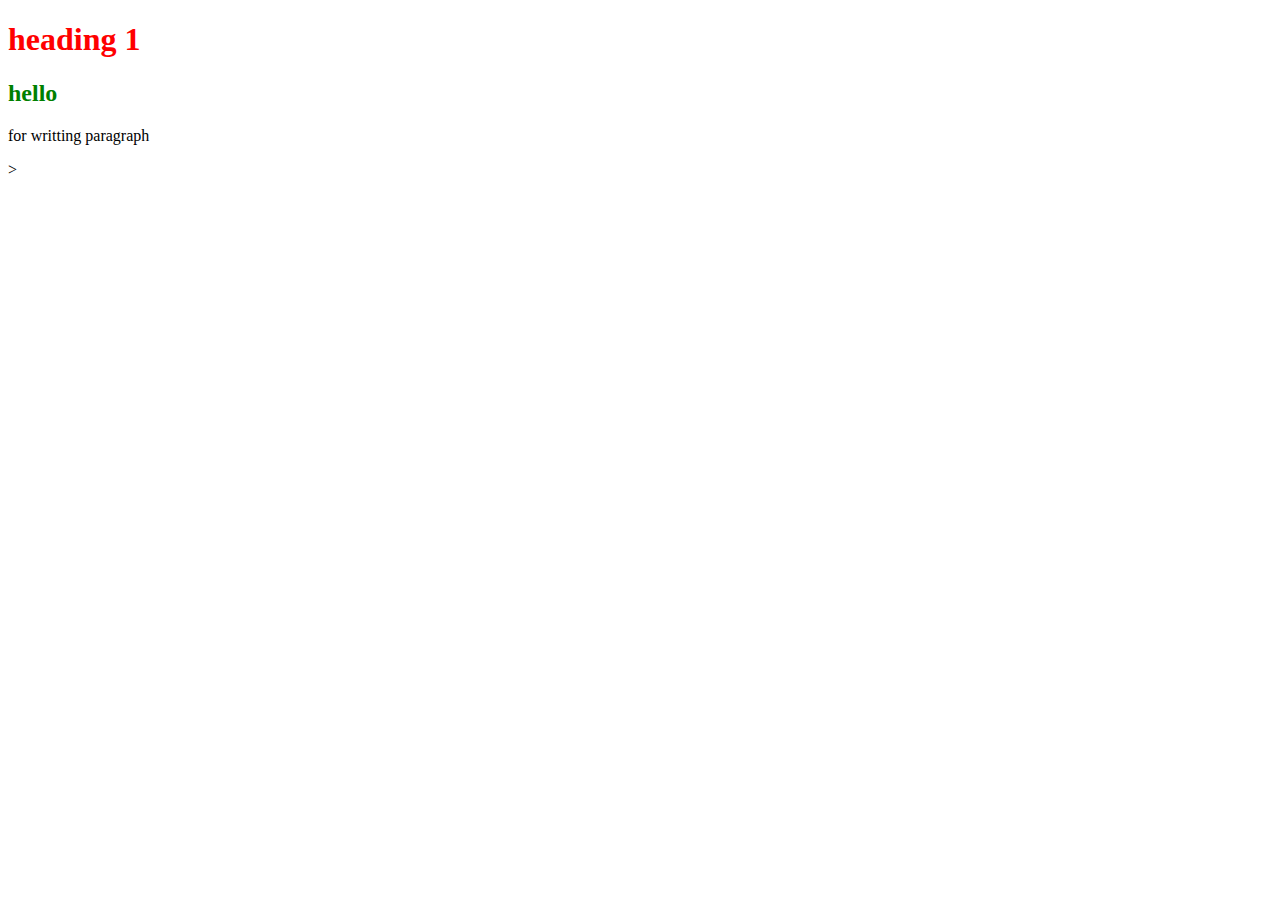
<file: index.html>
<!DOCTYPE html>
<!-- saved from url=(0048)file:///C:/Users/GOPI/Desktop/project/index.html -->
<html><head><meta http-equiv="Content-Type" content="text/html; charset=windows-1252">
	<title>my website</title>
	<link rel="stylesheet" type="text/css" href="./index_files/style1.css">
	<!--<script src="./index_files/javascript.js.download"></script></head><body>&gt;
	<style type="text/css"></style>-->


	<h1>heading 1</h1>
<h2>hello</h2>
<script>
var no1 = 10 ;
var no2 = 20 ;
//alert(no1 + no2);
for( var i = 0 ; i < 5 ; i++)
{
	//console.log("hii")
	console.log(i);
}
var i1 =10;
while(i1 < 18)
{
	console.log(i1);
	i1++;
}
var no5=[2, 5, 7, 9, 3];
no5.forEach(function (no3){
	console.log(no3);
}
);


</script>

                                                                                                                                                                                                                                                                                                                                                                                                                                                                                                                                                                                                                                                                                                                                                                                                                                                                                                                                                                                                                                                                                                                                                                                                                                                                                                                                                                                                                                                                                                                                                                                                                                                                                                                                                                                                                                                                                                                                                                                                                                                                                                                                                                                                                                                                                                                                                                                                                                                                                                                                                                                                                                                                                                                                                                              

	<p>for 
	writting 
paragraph
</p>&gt;


</body></html>
</file>
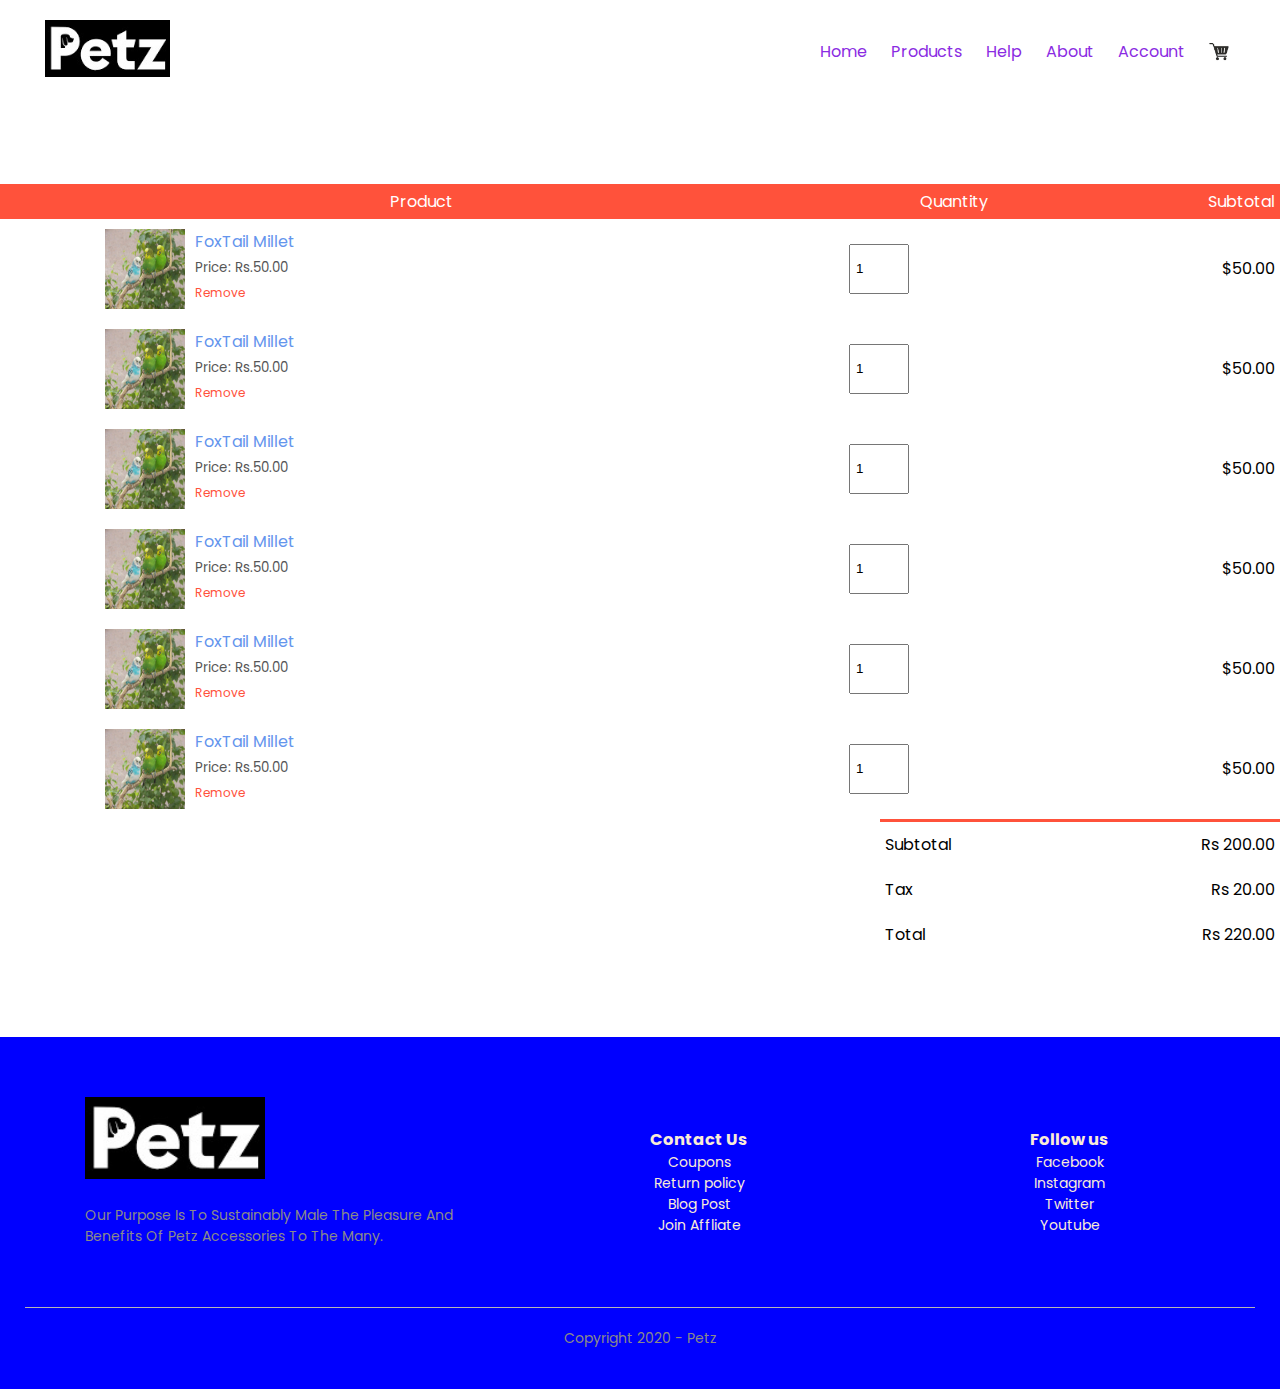
<file: cart.html>
<!DOCTYPE html>
<html lang="en">
<head>
	<meta charset="UTF-8">
    <meta name="viewport" content="width=device-width, initial-scale=1.0">
	<title>All Products-PETZ</title>
	<link rel="stylesheet" type="text/css" href="projectstyle.css">
    <link rel="preconnect" href="https://fonts.gstatic.com">
    <link href="https://fonts.googleapis.com/css2?family=Poppins:ital,wght@0,400;0,500;0,600;1,200;1,500&display=swap" rel="stylesheet">
    <link  rel="stylesheet" href="https://stackpath.bootstrapcdn.com/font-awesome/4.7.0/css/font-awesome.min.css"
</head>
<body>
    
   
 <div class="container">
   <div class="navbar">
    <div class="logo">
        <img src="images/logo.jpg" width="125px">
    </div>
        <nav>
            <ul id="MenuItems">
                <li><a href="">Home</a></li>
                <li><a href="">Products</a></li>
                <li><a href="">Help</a></li>
                <li><a href="">About</a></li>
                <li><a href="">Account</a></li>
            </ul>
        </nav>
       <img src="images/images.jfif" width="30px" height="30px">
       <img src="images/menui.png" class="menu-icon" onclick="menutoggle()">
     </div>
     </div>
    
 
<!cartitem details>
<div class="small-container cart-page">
    <table>
    <tr>
        <th>Product</th>
        <th>Quantity</th>
        <th>Subtotal</th>
        </tr>
    <tr>
        <td>
        <div class="cart-info">
            <img src="images/1317467.jpg">
            <div>
            <p>FoxTail Millet</p>
            <small>Price: Rs.50.00</small>
                <br>
                <a href="">Remove</a>
            </div></div></td>
        <td><input type="number" value="1"></td>
        <td>$50.00</td></tr>
    
    
    <tr>
        <td>
        <div class="cart-info">
            <img src="images/1317467.jpg">
            <div>
            <p>FoxTail Millet</p>
            <small>Price: Rs.50.00</small>
                <br>
                <a href="">Remove</a>
            </div></div></td>
        <td><input type="number" value="1"></td>
        <td>$50.00</td></tr>
    
    <tr>
        <td>
        <div class="cart-info">
            <img src="images/1317467.jpg">
            <div>
            <p>FoxTail Millet</p>
            <small>Price: Rs.50.00</small>
                <br>
                <a href="">Remove</a>
            </div></div></td>
        <td><input type="number" value="1"></td>
        <td>$50.00</td></tr>
    
    <tr>
        <td>
        <div class="cart-info">
            <img src="images/1317467.jpg">
            <div>
            <p>FoxTail Millet</p>
            <small>Price: Rs.50.00</small>
                <br>
                <a href="">Remove</a>
            </div></div></td>
        <td><input type="number" value="1"></td>
        <td>$50.00</td></tr>
    
    <tr>
        <td>
        <div class="cart-info">
            <img src="images/1317467.jpg">
            <div>
            <p>FoxTail Millet</p>
            <small>Price: Rs.50.00</small>
                <br>
                <a href="">Remove</a>
            </div></div></td>
        <td><input type="number" value="1"></td>
        <td>$50.00</td></tr>
    
    <tr>
        <td>
        <div class="cart-info">
            <img src="images/1317467.jpg">
            <div>
            <p>FoxTail Millet</p>
            <small>Price: Rs.50.00</small>
                <br>
                <a href="">Remove</a>
            </div></div></td>
        <td><input type="number" value="1"></td>
        <td>$50.00</td></tr></table>
    
    <div class="total-price"><table>
        <tr>
        <td>Subtotal</td>
        <td>Rs 200.00</td>
        </tr>
        <tr>
        <td>Tax</td>
        <td>Rs 20.00</td>
        </tr>
         <tr>
        <td>Total</td>
        <td>Rs 220.00</td>
        </tr>
        </table></div>
    </div>
 

<!footer> 
         <div class="footer">
             <div class="container">
                 <div class="row">
                     <div class="footer-col-2">
                     <img src="images/logo.jpg">
                     <p>Our Purpose Is To Sustainably Male The Pleasure And Benefits Of Petz Accessories To The Many.</p>
                     </div>
                     <div class="footer-col-3">
                         <h3>Contact Us</h3>
                         <ul>
                         <li>Coupons</li>
                         <li>Return policy</li>
                         <li>Blog Post</li>
                         <li>Join Affliate</li>
                         </ul>
                     </div>
                    
                      <div class="footer-col-4">
                         <h3>Follow us</h3>
                         <ul>
                         <li>Facebook</li>
                         <li>Instagram</li>
                         <li>Twitter</li>
                         <li>Youtube</li>
                         </ul>
                 </div>
             </div> 
                <hr>
                 <p class="copyright">Copyright 2020 - Petz</p>
         </div>   
             <! js for toggle menu>
<script>
             var MenuItems = document.getElementById("MenuItems");
    
             MenuItems.style.maxHeight = "0px";
            
    function menutoggle(){
        if(MenuItems.style.maxHeight == "0px")
            { 
                MenuItems.style.maxHeight = "200px";
            }
        else 
        {
            MenuItems.style.maxHeight = "0px";
        }
    }
   
</script> 
</body>
</html>
</file>
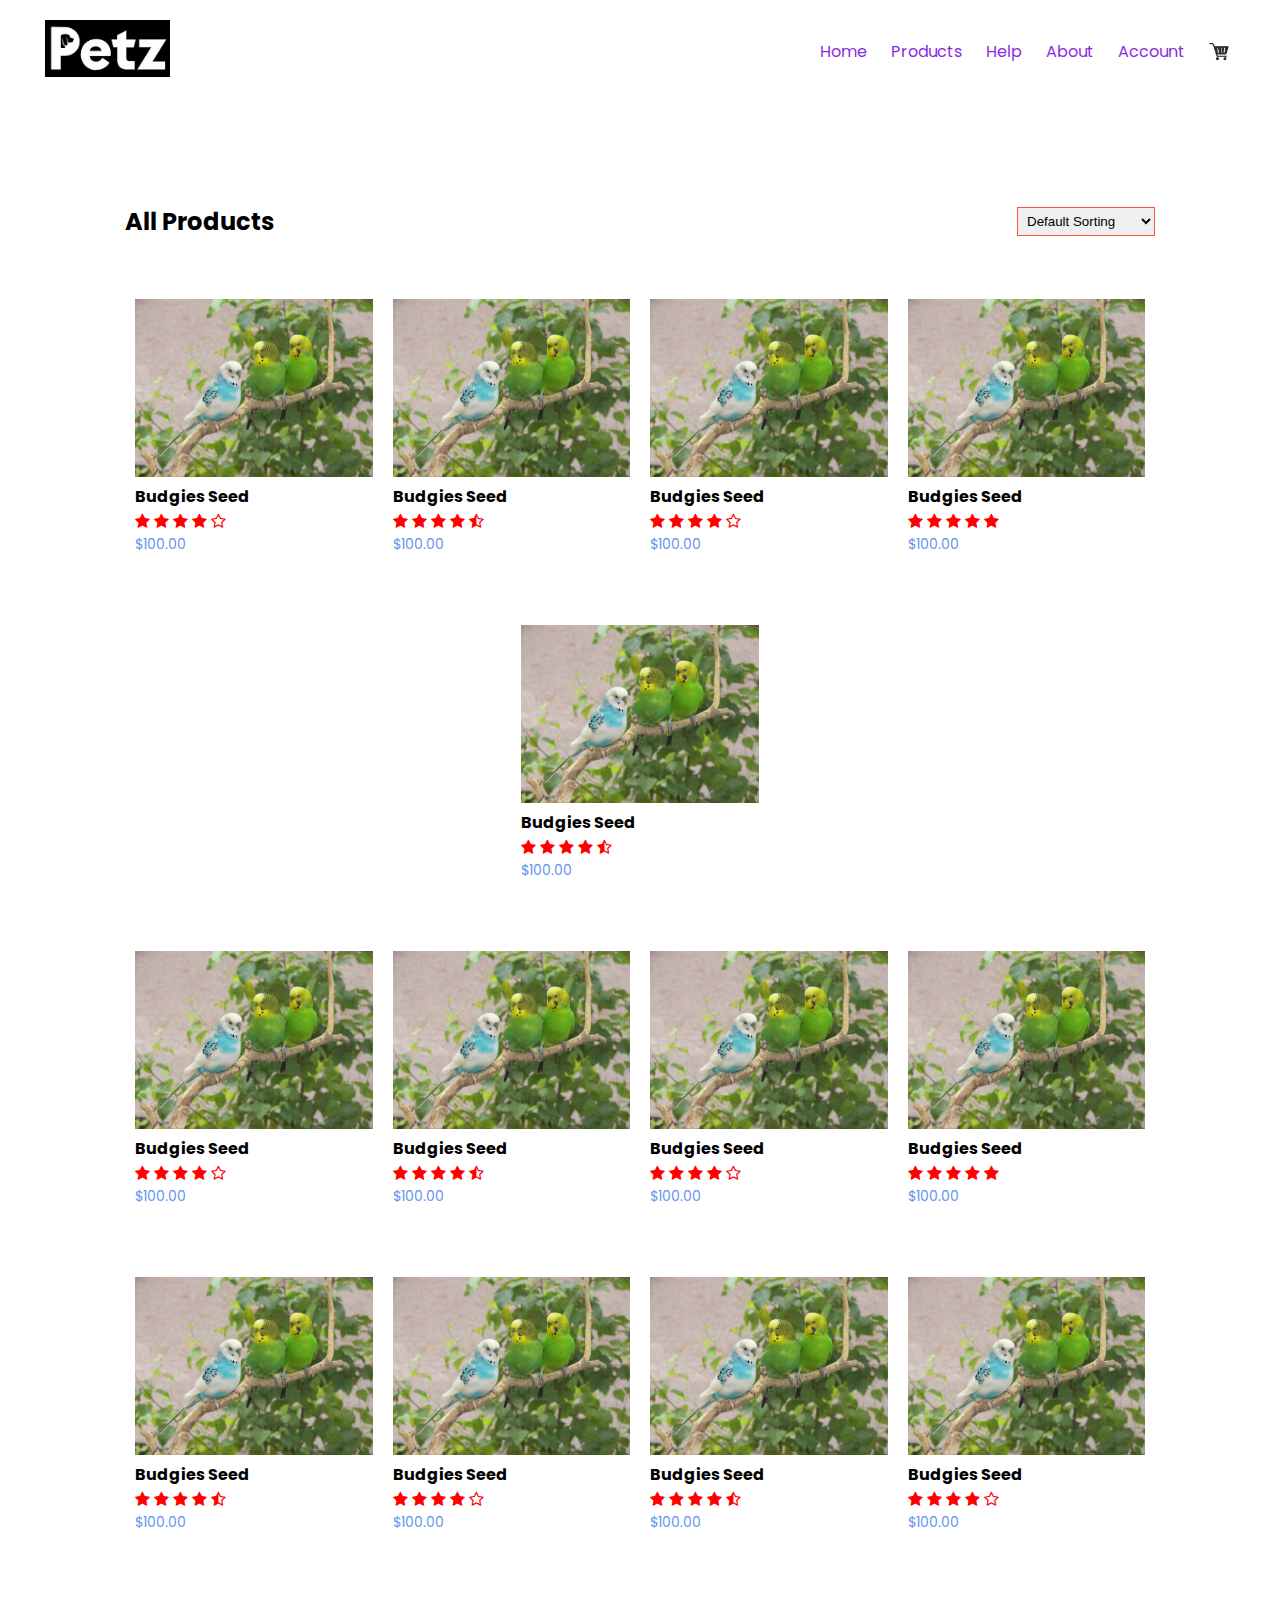
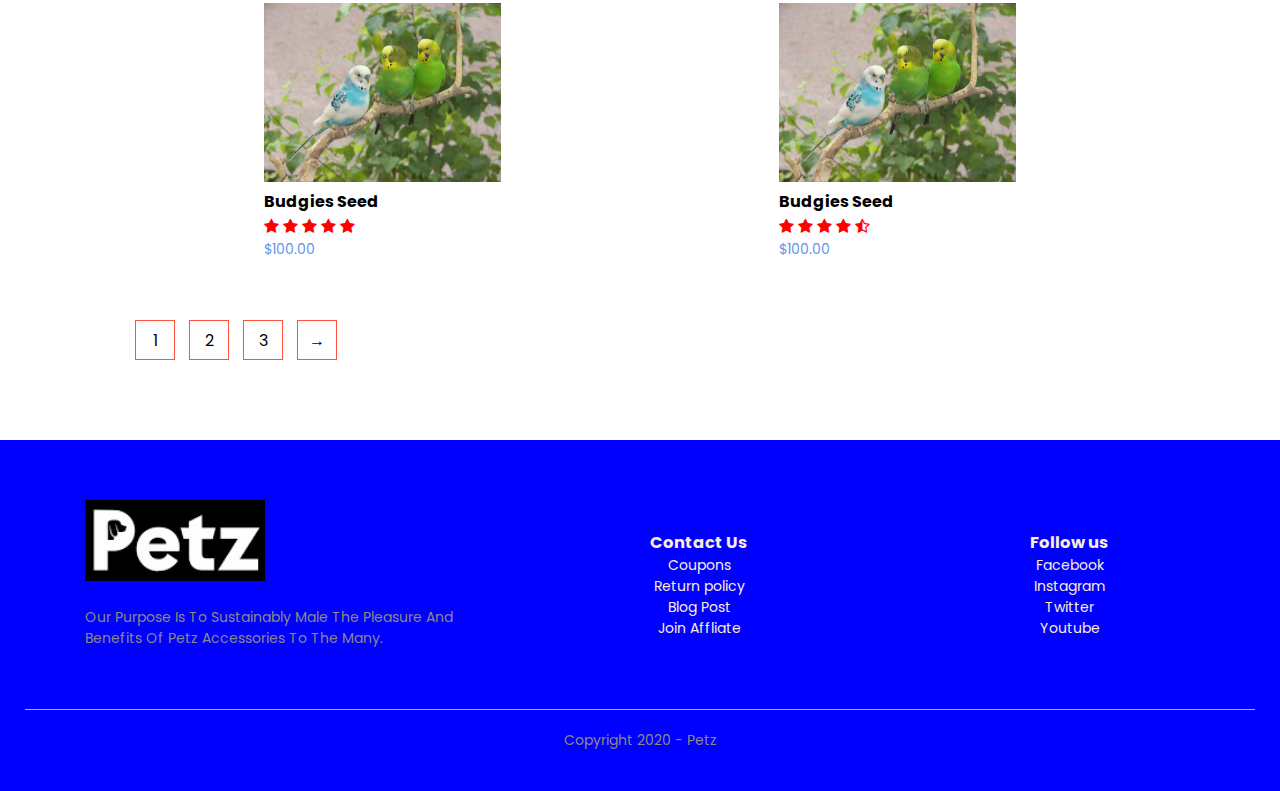
<file: products.html>
<!DOCTYPE html>
<html lang="en">
<head>
	<meta charset="UTF-8">
    <meta name="viewport" content="width=device-width, initial-scale=1.0">
	<title>All Products-PETZ</title>
	<link rel="stylesheet" type="text/css" href="projectstyle.css">
    <link rel="preconnect" href="https://fonts.gstatic.com">
    <link href="https://fonts.googleapis.com/css2?family=Poppins:ital,wght@0,400;0,500;0,600;1,200;1,500&display=swap" rel="stylesheet">
    <link  rel="stylesheet" href="https://stackpath.bootstrapcdn.com/font-awesome/4.7.0/css/font-awesome.min.css"
</head>
<body>
    
   
 <div class="container">
   <div class="navbar">
    <div class="logo">
        <img src="images/logo.jpg" width="125px">
    </div>
        <nav>
            <ul id="MenuItems">
                <li><a href="">Home</a></li>
                <li><a href="">Products</a></li>
                <li><a href="">Help</a></li>
                <li><a href="">About</a></li>
                <li><a href="">Account</a></li>
            </ul>
        </nav>
       <img src="images/images.jfif" width="30px" height="30px">
       <img src="images/menui.png" class="menu-icon" onclick="menutoggle()">
     </div>
     </div>
    
 

<!products>
      <div class="small-conatainer">
           
          <div class="row row-2">
              <h2>All Products</h2>
              <select>
                  <option>Default Sorting</option>
                  <option>Sort by Price</option>
                  <option>Sort by Popularity</option>
                  <option>Sort by Rating</option>
                  <option>Sort by Sale</option>
              </select>
          </div>
                  
              
          <div class="row">
            <div class="col-4">
                <img src="images/1317467.jpg">
                <h4> Budgies Seed</h4>
                   <div class="rating">
                 <i class="fa fa-star"></i>
                 <i class="fa fa-star"></i>
                 <i class="fa fa-star"></i>
                 <i class="fa fa-star"></i>
                 <i class="fa fa-star-o"></i> 
                </div>
                <p>$100.00</p>
              </div>
               <div class="col-4">
                <img src="images/1317467.jpg">
                <h4> Budgies Seed</h4>
                   <div class="rating">
                 <i class="fa fa-star"></i>
                 <i class="fa fa-star"></i>
                 <i class="fa fa-star"></i>
                 <i class="fa fa-star"></i>
                 <i class="fa fa-star-half-o"></i> 
                </div>
                <p>$100.00</p>
              </div>
               <div class="col-4">
                <img src="images/1317467.jpg">
                <h4> Budgies Seed</h4>
                   <div class="rating">
                 <i class="fa fa-star"></i>
                 <i class="fa fa-star"></i>
                 <i class="fa fa-star"></i>
                 <i class="fa fa-star"></i>
                 <i class="fa fa-star-o"></i> 
                </div>
                <p>$100.00</p>
              </div>
               <div class="col-4">
                <img src="images/1317467.jpg">
                <h4> Budgies Seed</h4>
                   <div class="rating">
                 <i class="fa fa-star"></i>
                 <i class="fa fa-star"></i>
                 <i class="fa fa-star"></i>
                 <i class="fa fa-star"></i>
                 <i class="fa fa-star"></i> 
                </div>
                <p>$100.00</p>
              </div>
               <div class="col-4">
                <img src="images/1317467.jpg">
                <h4> Budgies Seed</h4>
                   <div class="rating">
                 <i class="fa fa-star"></i>
                 <i class="fa fa-star"></i>
                 <i class="fa fa-star"></i>
                 <i class="fa fa-star"></i>
                 <i class="fa fa-star-half-o"></i> 
                </div>
                <p>$100.00</p>
              </div>
          </div>
          
           <div class="row">
            <div class="col-4">
                <img src="images/1317467.jpg">
                <h4> Budgies Seed</h4>
                   <div class="rating">
                 <i class="fa fa-star"></i>
                 <i class="fa fa-star"></i>
                 <i class="fa fa-star"></i>
                 <i class="fa fa-star"></i>
                 <i class="fa fa-star-o"></i> 
                </div>
                <p>$100.00</p>
              </div>
               <div class="col-4">
                <img src="images/1317467.jpg">
                <h4> Budgies Seed</h4>
                   <div class="rating">
                 <i class="fa fa-star"></i>
                 <i class="fa fa-star"></i>
                 <i class="fa fa-star"></i>
                 <i class="fa fa-star"></i>
                 <i class="fa fa-star-half-o"></i> 
                </div>
                <p>$100.00</p>
              </div>
               <div class="col-4">
                <img src="images/1317467.jpg">
                <h4> Budgies Seed</h4>
                   <div class="rating">
                 <i class="fa fa-star"></i>
                 <i class="fa fa-star"></i>
                 <i class="fa fa-star"></i>
                 <i class="fa fa-star"></i>
                 <i class="fa fa-star-o"></i> 
                </div>
                <p>$100.00</p>
              </div>
               <div class="col-4">
                <img src="images/1317467.jpg">
                <h4> Budgies Seed</h4>
                   <div class="rating">
                 <i class="fa fa-star"></i>
                 <i class="fa fa-star"></i>
                 <i class="fa fa-star"></i>
                 <i class="fa fa-star"></i>
                 <i class="fa fa-star"></i> 
                </div>
                <p>$100.00</p>
              </div>
               <div class="col-4">
                <img src="images/1317467.jpg">
                <h4> Budgies Seed</h4>
                   <div class="rating">
                 <i class="fa fa-star"></i>
                 <i class="fa fa-star"></i>
                 <i class="fa fa-star"></i>
                 <i class="fa fa-star"></i>
                 <i class="fa fa-star-half-o"></i> 
                </div>
                <p>$100.00</p>
               </div>
            <div class="col-4">
                <img src="images/1317467.jpg">
                <h4> Budgies Seed</h4>
                   <div class="rating">
                 <i class="fa fa-star"></i>
                 <i class="fa fa-star"></i>
                 <i class="fa fa-star"></i>
                 <i class="fa fa-star"></i>
                 <i class="fa fa-star-o"></i> 
                </div>
                <p>$100.00</p>
              </div>
               <div class="col-4">
                <img src="images/1317467.jpg">
                <h4> Budgies Seed</h4>
                   <div class="rating">
                 <i class="fa fa-star"></i>
                 <i class="fa fa-star"></i>
                 <i class="fa fa-star"></i>
                 <i class="fa fa-star"></i>
                 <i class="fa fa-star-half-o"></i> 
                </div>
                <p>$100.00</p>
              </div>
               <div class="col-4">
                <img src="images/1317467.jpg">
                <h4> Budgies Seed</h4>
                   <div class="rating">
                 <i class="fa fa-star"></i>
                 <i class="fa fa-star"></i>
                 <i class="fa fa-star"></i>
                 <i class="fa fa-star"></i>
                 <i class="fa fa-star-o"></i> 
                </div>
                <p>$100.00</p>
              </div>
               <div class="col-4">
                <img src="images/1317467.jpg">
                <h4> Budgies Seed</h4>
                   <div class="rating">
                 <i class="fa fa-star"></i>
                 <i class="fa fa-star"></i>
                 <i class="fa fa-star"></i>
                 <i class="fa fa-star"></i>
                 <i class="fa fa-star"></i> 
                </div>
                <p>$100.00</p>
              </div>
               <div class="col-4">
                <img src="images/1317467.jpg">
                <h4> Budgies Seed</h4>
                   <div class="rating">
                 <i class="fa fa-star"></i>
                 <i class="fa fa-star"></i>
                 <i class="fa fa-star"></i>
                 <i class="fa fa-star"></i>
                 <i class="fa fa-star-half-o"></i> 
                </div>
                <p>$100.00</p>
              </div>
          </div>
          <div class="page-btn">
              <span>1</span>
              <span>2</span>
              <span>3</span>
              <span>&#8594;</span>
          </div>
     </div> 

 

<!footer> 
         <div class="footer">
             <div class="container">
                 <div class="row">
                     <div class="footer-col-2">
                     <img src="images/logo.jpg">
                     <p>Our Purpose Is To Sustainably Male The Pleasure And Benefits Of Petz Accessories To The Many.</p>
                     </div>
                     <div class="footer-col-3">
                         <h3>Contact Us</h3>
                         <ul>
                         <li>Coupons</li>
                         <li>Return policy</li>
                         <li>Blog Post</li>
                         <li>Join Affliate</li>
                         </ul>
                     </div>
                    
                      <div class="footer-col-4">
                         <h3>Follow us</h3>
                         <ul>
                         <li>Facebook</li>
                         <li>Instagram</li>
                         <li>Twitter</li>
                         <li>Youtube</li>
                         </ul>
                 </div>
             </div> 
                <hr>
                 <p class="copyright">Copyright 2020 - Petz</p>
         </div>   
             <! js for toggle menu>
<script>
             var MenuItems = document.getElementById("MenuItems");
    
             MenuItems.style.maxHeight = "0px";
            
    function menutoggle(){
        if(MenuItems.style.maxHeight == "0px")
            { 
                MenuItems.style.maxHeight = "200px";
            }
        else 
        {
            MenuItems.style.maxHeight = "0px";
        }
    }
   
</script> 
</body>
</html>
</file>
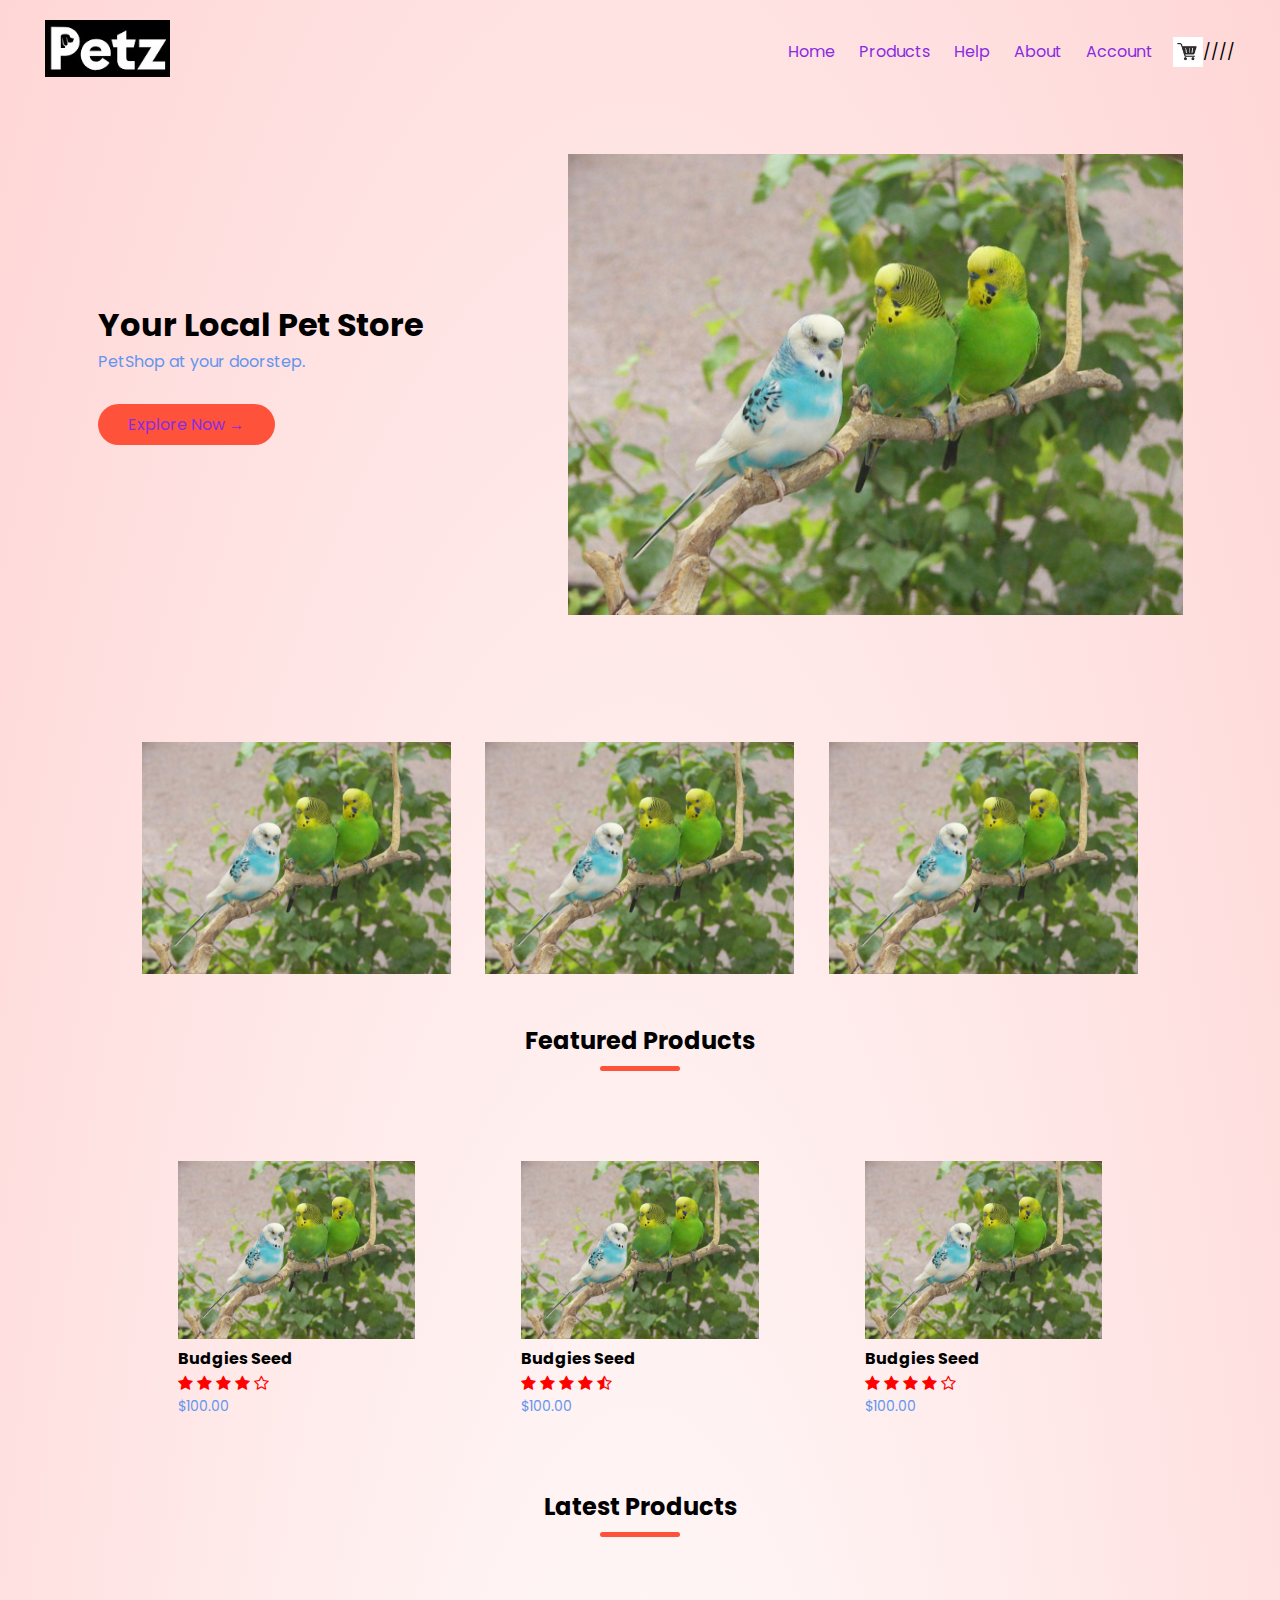
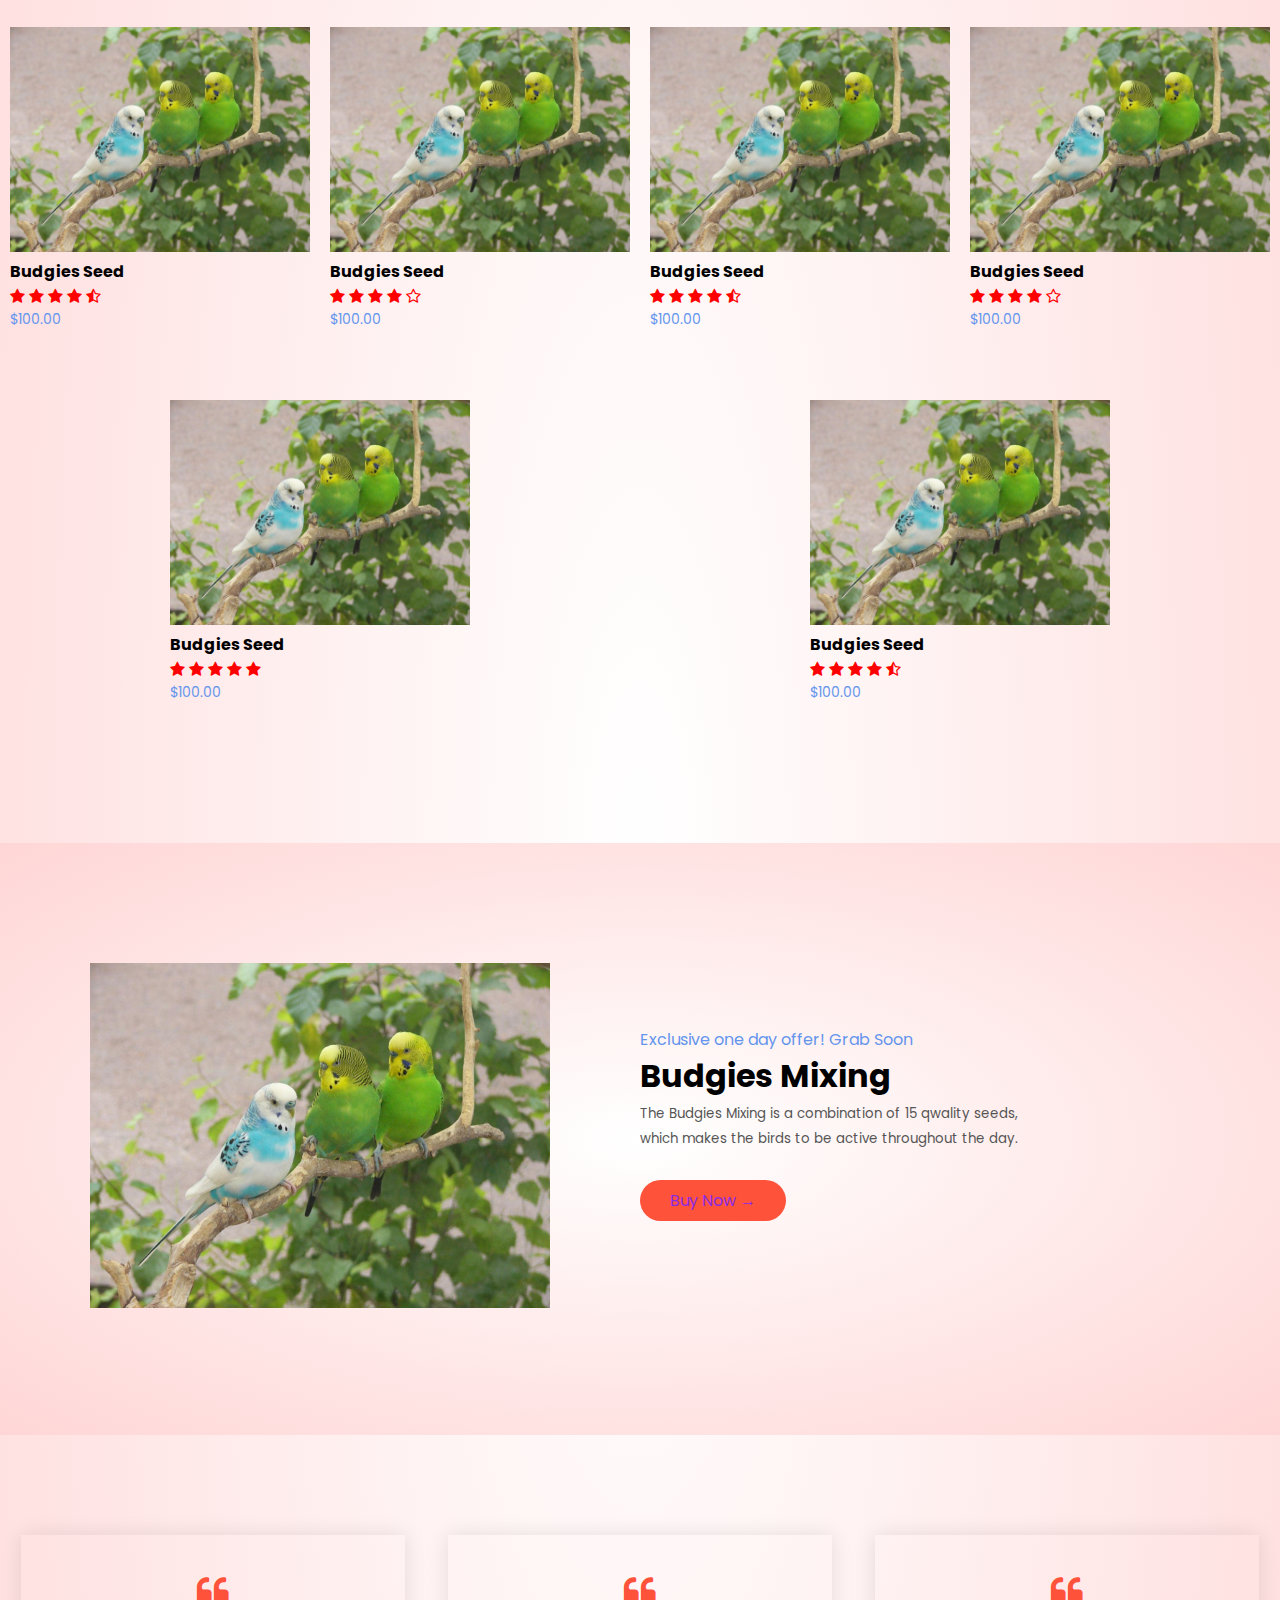
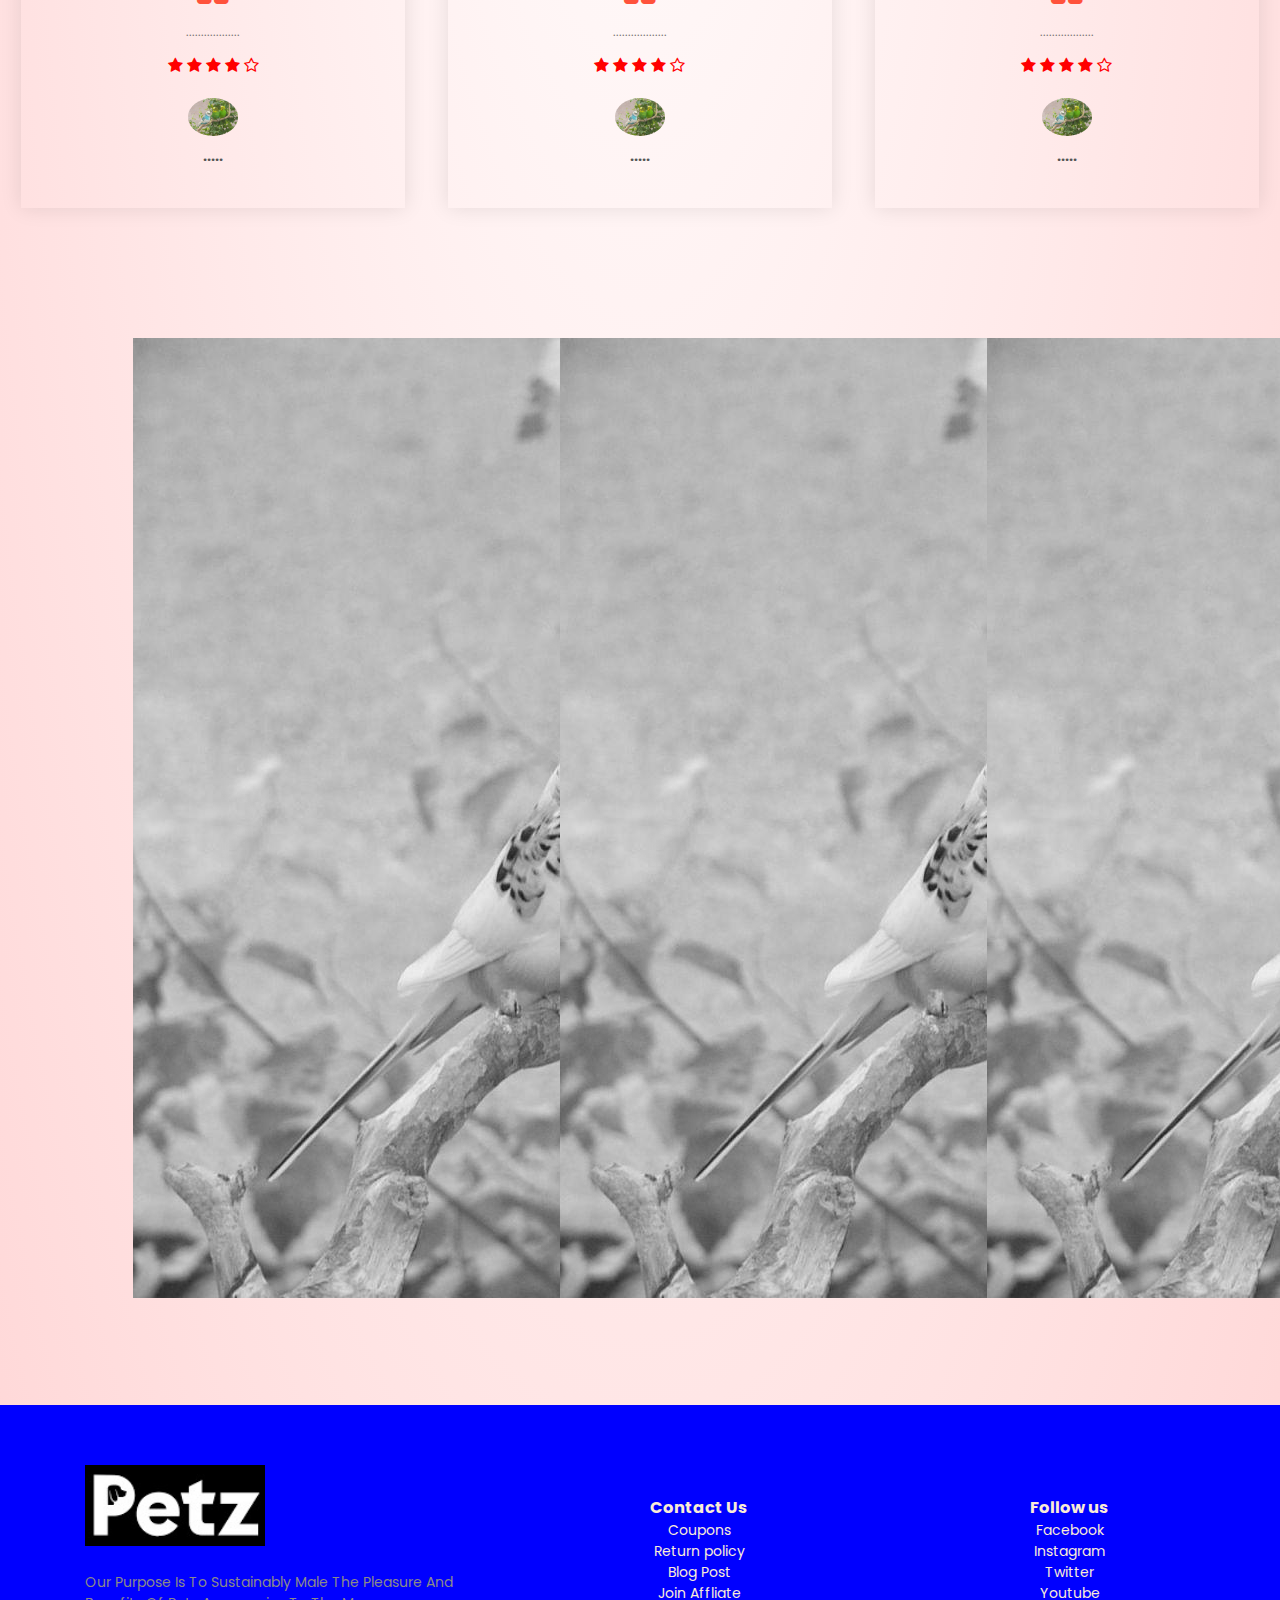
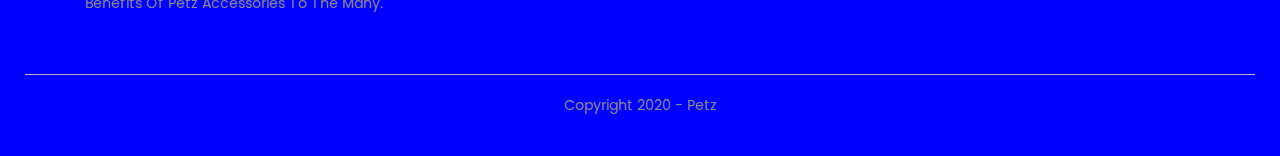
<file: project.html>
<!DOCTYPE html>
<html lang="en">
<head>
	<meta charset="UTF-8">
    <meta name="viewport" content="width=device-width, initial-scale=2.3">
	<title>PETZ | Your Local Petstore</title>
	<link rel="stylesheet" type="text/css" href="projectstyle.css">
    <link rel="preconnect" href="https://fonts.gstatic.com">
    <link href="https://fonts.googleapis.com/css2?family=Poppins:ital,wght@0,400;0,500;0,600;1,200;1,500&display=swap" rel="stylesheet">
    <link  rel="stylesheet" href="https://stackpath.bootstrapcdn.com/font-awesome/4.7.0/css/font-awesome.min.css"
</head>
<body>
    
 <div class="header">   
 <div class="container">
   <div class="navbar">
    <div class="logo">
        <img src="images/logo.jpg" width="125px">
    </div>
        <nav>
            <ul id="MenuItems">
                <li><a href="">Home</a></li>
                <li><a href="">Products</a></li>
                <li><a href="">Help</a></li>
                <li><a href="">About</a></li>
                <li><a href="">Account</a></li>
            </ul>
        </nav>
       <img src="images/images.jfif" width="30px" height="30px">
       //<img src="images/menui.png" class="menu-icon" onclick="menutoggle()">//
 </div>
     <div class="row">
         <div class="col-1">
             <h1> Your Local Pet Store</h1>
             <p>PetShop at your doorstep. </p>
             <a href="" class="btn">Explore Now &#8594;</a> 
         </div>
         <div class="col-2">
             <img src="images/1317467.jpg">
         </div>
</div>
     </div>
<!catergories>
     <div class="categories">
         <div class="small-conatainer">
       <div class="row">
         <div class="col-3">
           <img src="images/1317467.jpg">
           </div>
           <div class="col-3">
           <img src="images/1317467.jpg">
           </div>
            <div class="col-3">
           <img src="images/1317467.jpg">
           </div>
         </div>
     
     </div>
<!products>
      <div class="small-conatainer">
          <h2 class="title">Featured Products</h2>
          <div class="row">
            <div class="col-4">
                <img src="images/1317467.jpg">
                <h4> Budgies Seed</h4>
                   <div class="rating">
                 <i class="fa fa-star"></i>
                 <i class="fa fa-star"></i>
                 <i class="fa fa-star"></i>
                 <i class="fa fa-star"></i>
                 <i class="fa fa-star-o"></i> 
                </div>
                <p>$100.00</p>
              </div>
               <div class="col-4">
                <img src="images/1317467.jpg">
                <h4> Budgies Seed</h4>
                   <div class="rating">
                 <i class="fa fa-star"></i>
                 <i class="fa fa-star"></i>
                 <i class="fa fa-star"></i>
                 <i class="fa fa-star"></i>
                 <i class="fa fa-star-half-o"></i> 
                </div>
                <p>$100.00</p>
              </div>
               <div class="col-4">
                <img src="images/1317467.jpg">
                <h4> Budgies Seed</h4>
                   <div class="rating">
                 <i class="fa fa-star"></i>
                 <i class="fa fa-star"></i>
                 <i class="fa fa-star"></i>
                 <i class="fa fa-star"></i>
                 <i class="fa fa-star-o"></i> 
                </div>
                <p>$100.00</p>
              </div>
          </div> 
          </div>
          <h2 class="title">Latest Products</h2>
           <div class="row">
               <div class="col-4">
                <img src="images/1317467.jpg">
                <h4> Budgies Seed</h4>
                   <div class="rating">
                 <i class="fa fa-star"></i>
                 <i class="fa fa-star"></i>
                 <i class="fa fa-star"></i>
                 <i class="fa fa-star"></i>
                 <i class="fa fa-star-half-o"></i> 
                </div>
                <p>$100.00</p>
               </div>
            <div class="col-4">
                <img src="images/1317467.jpg">
                <h4> Budgies Seed</h4>
                   <div class="rating">
                 <i class="fa fa-star"></i>
                 <i class="fa fa-star"></i>
                 <i class="fa fa-star"></i>
                 <i class="fa fa-star"></i>
                 <i class="fa fa-star-o"></i> 
                </div>
                <p>$100.00</p>
              </div>
               <div class="col-4">
                <img src="images/1317467.jpg">
                <h4> Budgies Seed</h4>
                   <div class="rating">
                 <i class="fa fa-star"></i>
                 <i class="fa fa-star"></i>
                 <i class="fa fa-star"></i>
                 <i class="fa fa-star"></i>
                 <i class="fa fa-star-half-o"></i> 
                </div>
                <p>$100.00</p>
              </div>
               <div class="col-4">
                <img src="images/1317467.jpg">
                <h4> Budgies Seed</h4>
                   <div class="rating">
                 <i class="fa fa-star"></i>
                 <i class="fa fa-star"></i>
                 <i class="fa fa-star"></i>
                 <i class="fa fa-star"></i>
                 <i class="fa fa-star-o"></i> 
                </div>
                <p>$100.00</p>
              </div>
               <div class="col-4">
                <img src="images/1317467.jpg">
                <h4> Budgies Seed</h4>
                   <div class="rating">
                 <i class="fa fa-star"></i>
                 <i class="fa fa-star"></i>
                 <i class="fa fa-star"></i>
                 <i class="fa fa-star"></i>
                 <i class="fa fa-star"></i> 
                </div>
                <p>$100.00</p>
              </div>
               <div class="col-4">
                <img src="images/1317467.jpg">
                <h4> Budgies Seed</h4>
                   <div class="rating">
                 <i class="fa fa-star"></i>
                 <i class="fa fa-star"></i>
                 <i class="fa fa-star"></i>
                 <i class="fa fa-star"></i>
                 <i class="fa fa-star-half-o"></i> 
                </div>
                <p>$100.00</p>
              </div>
          </div>
     </div> 
<!offer>
     <div class="offer">
     <div class="small-container">
         <div class="row">
         <div class="col-2">
             <img src="images/1317467.jpg" class="offer-img">
             </div>
         <div class="col-2">
             <p>Exclusive one day offer! Grab Soon</p>
             <h1>Budgies Mixing</h1>
             <small>The Budgies Mixing is a combination of 15 qwality seeds, <br>which makes the birds to be active throughout the day.</small>
             <br><a href="" class="btn"> Buy Now &#8594;</a>
             </div></div></div></div>
 <!testimonial>
     <div class="testimonial">
        <div class="small-container">
           <div class="row">
               <div class="col-3">
                   <i class="fa fa-quote-left"></i>
                   <p>..................</p>
                    <div class="rating">
                 <i class="fa fa-star"></i>
                 <i class="fa fa-star"></i>
                 <i class="fa fa-star"></i>
                 <i class="fa fa-star"></i>
                 <i class="fa fa-star-o"></i> 
                 </div>
                   <img src="images/1317467.jpg">
                   <h3>.....</h3>
               </div>
            <div class="col-3">
                   <i class="fa fa-quote-left"></i>
                   <p>..................</p>
                    <div class="rating">
                 <i class="fa fa-star"></i>
                 <i class="fa fa-star"></i>
                 <i class="fa fa-star"></i>
                 <i class="fa fa-star"></i>
                 <i class="fa fa-star-o"></i> 
                 </div>
                   <img src="images/1317467.jpg">
                   <h3>.....</h3>
               </div>
            <div class="col-3">
                   <i class="fa fa-quote-left"></i>
                   <p>..................</p>
                    <div class="rating">
                 <i class="fa fa-star"></i>
                 <i class="fa fa-star"></i>
                 <i class="fa fa-star"></i>
                 <i class="fa fa-star"></i>
                 <i class="fa fa-star-o"></i> 
                 </div>
                   <img src="images/1317467.jpg">
                   <h3>.....</h3>
               </div>
         </div>
     </div>
<!brands>
         <div class="brands">
           <div class="small-container">
             <div class="row">
               <div class="col-5">
                 <img src="images/1317467.jpg">
               </div>
                 <div class="col-5">
                 <img src="images/1317467.jpg">
               </div>
                 <div class="col-5">
                 <img src="images/1317467.jpg">
               </div>
               
             </div>
           </div>
         </div>
<!footer> 
         <div class="footer">
             <div class="container">
                 <div class="row">
                     <div class="footer-col-2">
                     <img src="images/logo.jpg">
                     <p>Our Purpose Is To Sustainably Male The Pleasure And Benefits Of Petz Accessories To The Many.</p>
                     </div>
                     <div class="footer-col-3">
                         <h3>Contact Us</h3>
                         <ul>
                         <li>Coupons</li>
                         <li>Return policy</li>
                         <li>Blog Post</li>
                         <li>Join Affliate</li>
                         </ul>
                     </div>
                    
                      <div class="footer-col-4">
                         <h3>Follow us</h3>
                         <ul>
                         <li>Facebook</li>
                         <li>Instagram</li>
                         <li>Twitter</li>
                         <li>Youtube</li>
                         </ul>
                 </div>
             </div> 
                <hr>
                 <p class="copyright">Copyright 2020 - Petz</p>
         </div>   
             <! js for toggle menu>
<script>
             var MenuItems = document.getElementById("MenuItems");
    
             MenuItems.style.maxHeight = "0px";
            
    function menutoggle(){
        if(MenuItems.style.maxHeight == "0px")
            { 
                MenuItems.style.maxHeight = "200px";
            }
        else 
        {
            MenuItems.style.maxHeight = "0px";
        }
    }
   
</script> 
</body>
</html>
</file>
<file: index_files/style1.css>
h1
{
color:red;
}
h2
{
color:green
}
</file>
<file: projectstyle.css>
*{
	margin: 0;
	padding: 0;
	box-sizing: border-box;
}
body{
    font-family: 'Poppins', sans-serif;
}
.navbar{
    display: flex;
    align-items: center;
    padding: 20px;
}
nav{
    flex: 1;
    text-align: right;
}
nav ul{
    display: inline-block;
    list-style-type: none;
}
nav ul li{
    display: inline-block;
    margin-right: 20px;
}
a{
    text-decoration: none;
    color:blueviolet;
}
p{
    color:cornflowerblue;
}
.container{
    max-width: 1300px;
    margin: auto;
    padding-left: 25px;
    padding-right: 25px;
}
.row{
    display: flex;
    align-items: center;
    flex-wrap: wrap;
    justify-content: space-around;
}
.col-2
{
    flex-basis: 50%;
    min-width: 300px;
}
.col-2 img{
    max-width: 100%;
    padding: 50px 0;
}
.col-2 ha{
    font-size: 50px;
    line-height: 60px;
    margin; 25px 0;
}
.btn{
    display: inline-block;
    background: #ff523b;
    color: fff;
    padding: 8px 30px;
    margin: 30px 0;
    border-radius: 30px;
    transition: backgrounf 0.5s;
}
.btn:hover{
    background: green;
}
.header{
    background: radial-gradient(#fff,#ffd6d6);
}
header row{
    margin-top: 70px;
}
.categories{
    margin: 70px 0;
}
.col-3{
    flex-basis: 30%;
    min-width: 250px;
    margin-bottom: 30px;
}
.col-3 img{
    width: 100%;
}
.small-conatainer{
    max-width: 1080px;
    margin: auto;
    padding-left: 25px;
    padding-right: 25px;
}
.col-4{
    flex-basis: 25%;
    padding: 10px;
    min-width: 200px;
    margin-bottom: 50px;
    transition: transform 0.6s;
}
.col-4 img{
    width: 100%
}
.title{
    text-align: center;
    margin: 0 auto 80px;
    position: relative;
    line-height: 60px;
    color: 555;
}
.title::after{
    content:  '';
    background: #ff523b;
    width: 80px;
    height: 5px;
    border-radius: 5px;
    position: absolute;
    bottom: 0;
    left: 50%;
    transform: translateX(-50%);   
}
hr{
    color: #555;
    font-weight: normal;
}
.col-4 p{
    font-size: 14px;
}
.rating{
    color: red;
    align-content: flex-start;
}
.col-4:hover{
    transform: translateY(-5px);
}
.offer{
    background: radial-gradient(#fff,#ffd6d6);
    margin-top: 80px;
    padding:30px 0;
   
    
}
.col-2 .offer-img{
    padding: 90px;
}
small{
    color: #555;
}
/*testimonial*/
.testimonial{
    padding-top: 100px;
}
.testimonial .col-3{
    text-align: center;
    padding: 40px 20px;
    box-shadow: 0 0 20px 0px rgba(0,0,0,0.1);
    cursor: pointer;
    transition: transform 0.56s;
}
.testimonial .col-3 img{
    width: 50px;
    margin-top: 20px;
    border-radius: 50%;
}
.testimonial .col-3:hover{
    transform: translateY(-10px);
}
.fa.fa-quote-left{
    font-size: 34px;
    color: #ff523b;
}
.col-3 p{
    font-size: 12px;
    margin: 12px 0;
    color: #777;
}
.testimonial .col-3 h3{
    font-weight: 600;
    color: #555;
    font-size: 16px;
}
/*brands*/
.brands{
    margin: 100px auto;
}
.col-5{
    width: 160px;
}
.col-5 img{
    width: 100%
        cursor:pointer;
    filter: grayscale(100%);
}
.col-5 img:hover{
    filter: grayscale(0);
}
.footer{
    background: blue;
    color: antiquewhite;
    font-size: 14px;
    padding: 60px 0 20px;
}
.footer p{
    color: #8a8a8a;
    margin-bottom: 20px;
    
}
.footer-col-2, .footer-col-3, .footer-col-4{
    min-width: 250px;
    margin-bottom: 20px;
}
.footer-col-2{
    flex-basis: 30%;
}
.footer-col-2 img{
    width: 180px;
    margin-bottom: 20px;
}
.footer-col-3, .footer-col-4{
    flex-basis: 12%;
    text-align: center;
}
ul{
    list-style-type: none;
}
.footer hr{
    border: none;
    background: #b5b5b5;
    height: 1px;
    margin: 20px 0;
}
.copyright{
    text-align: center;
}
.menu-icon
{
    width: 28px;
    margin-left: 20px;
    display: none;
}
/*media query menu*/
@media only screen and (max-width: 800px){
    nav ul{
        position: absolute;
        top: 70px;
        left: 0;
        background: #333;
        width: 100px;
        overflow: hidden;
        transition: max-height 0.5s;
    }
    nav ul li{
        display: block;
        margin-bottom: 10px;
        margin-right: 50px;
        margin-top: 10px;
    }
    nav ul li a{
        color: #fff;
    }
    .menu-icon{
        display: block;
        cursor: pointer;
    }
}
/*all products*/
.row-2{
    justify-content: space-between;
    margin: 100px auto 50px;
}
select{
    border: 1px solid #ff523b;
    padding: 5px;  
}
select:focus{
    outline: none;
}
.page-btn{
    margin: 0 auto 80px;
}
.page-btn span{
    display: inline-block;
    border: 1px solid #ff523b;
    margin-left: 10px;
    width: 40px;
    height: 40px;
    text-align: center;
    line-height: 40px;
    cursor: pointer;
}
.page-btn span:hover{
    background: #ff523b;
    color: #fff;
}









/*media query for less than 600 screen size*/
@media only screen and (max-width: 600px){
    .row{
        text-align: center;
    }
    .col-2, .col-3, .col-3{
        flex-basis: 100%;
    }
    .single-product .row{
        text-align: left;
    }
    .single-product .col-2{
        padding: 20px 0;
    }
    .single-product h1{
        font-size: 25px;
        line-height: 32px;
    }
    .cart-info p{
        display: none;
    }
}



/*single product details*/
.single-product{
    margin-top: 80px;
}
.single-product .col-2 img{
    padding: 0;
   
    
}
.single-product .col-2{
    padding: 20px;
    
}
.single-product h4{
    margin: 20px 0;
    font-size: 22px;
    font-weight: bold;
}
.single-product select{
    display: block;
    padding: 10px;
    margin-top: 20px;
}
.single-product input{
    width: 50px;
    height: 40px;
    padding-left: 10px;
    font-size: 20px;
    margin-right: 10px;
    border: 1px solid;
}
input:focus{
    outline: none;
}
.single-product .fa{
    color: #ff523b;
    margin-left: 10PX; 
}
.small-ing-row{
    display: flex;
    justify-content: space-between;
}
.small-img-coll{
    flex-basis: 24%;
    cursor: pointer;
}
/*cart iktems*/
.cart-page{
    margin: 80px auto;
}
table{
    width: 100%;
    border-collapse: collapse;
}
.cart-info{
    display: flex;
    flex-wrap:wrap; 
}
th{
    text-align: center;
    padding: 5px;
    color: #fff;
    background: #ff523b;
    font-weight: normal;
      margin-left: 100px;
 
}
td{
    padding: 10px 5px;
}
td input{
    width: 60px;
    height: 50px;
    padding: 5px;
}
td a{
    color: #ff523b;
    font-size: 12px;
}
td img{
    width: 80px;
    height: 80px;
    margin-right: 10px;
   margin-left: 100px;
}
.total-price{
    display: flex;
    justify-content: flex-end;
}
.total-price table{
    border-top: 3px solid #ff523b;
        width: 100%;
    max-width: 400px;
}
td:last-child{
    text-align: right;
}
th:last-child{
    text-align: right;
}
</file>
